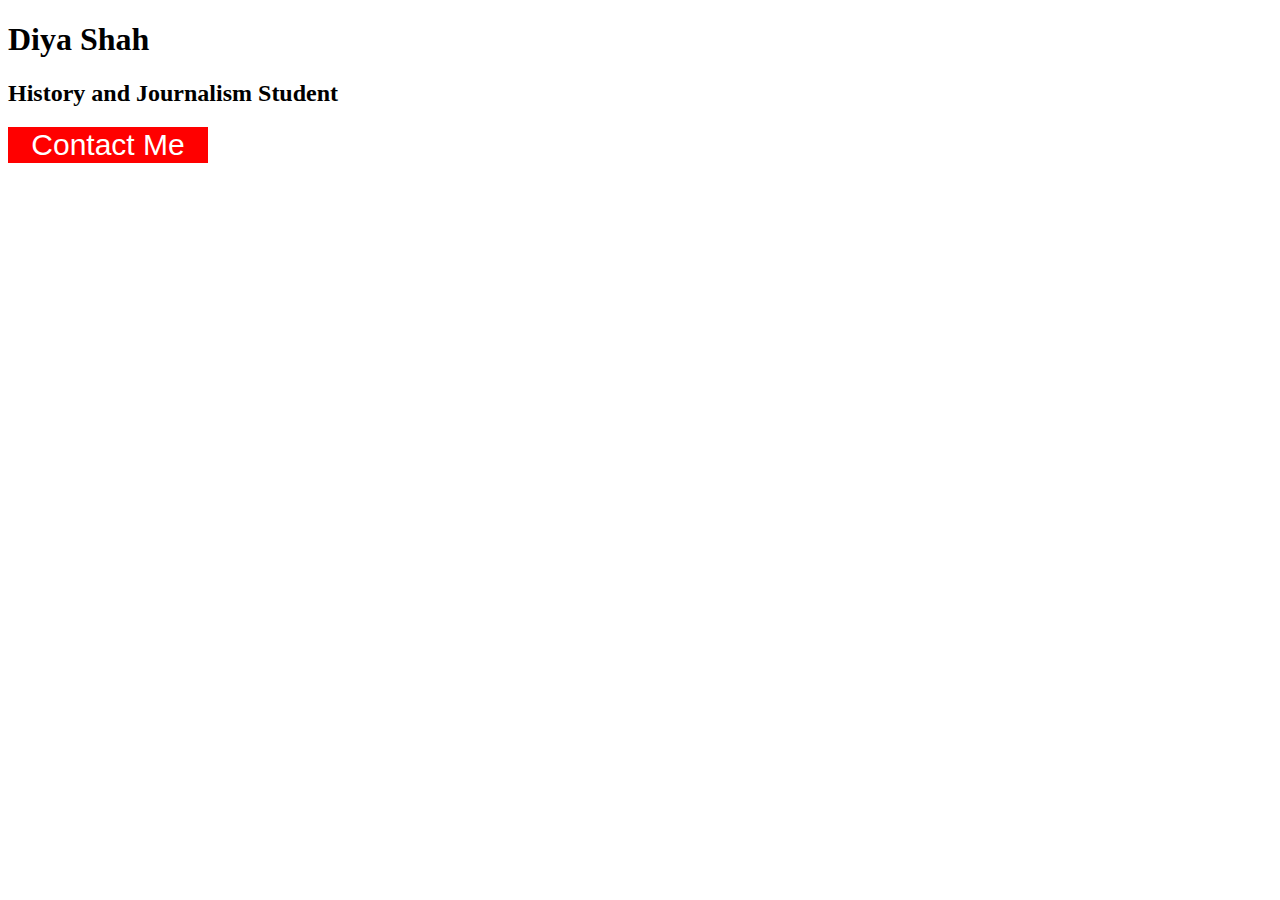
<file: button-assignment/index.html>
<!DOCTYPE html>
<html lang="en">
    <head>
        <title>Diya Shah Button</title>
        <link href="style.css" rel="stylesheet" />
    </head>

    <body>
        <h1>Diya Shah</h1>
        <h2>History and Journalism Student</h2>
        <button class="red-button">Contact Me</button>
    </body>
</html>
</file>
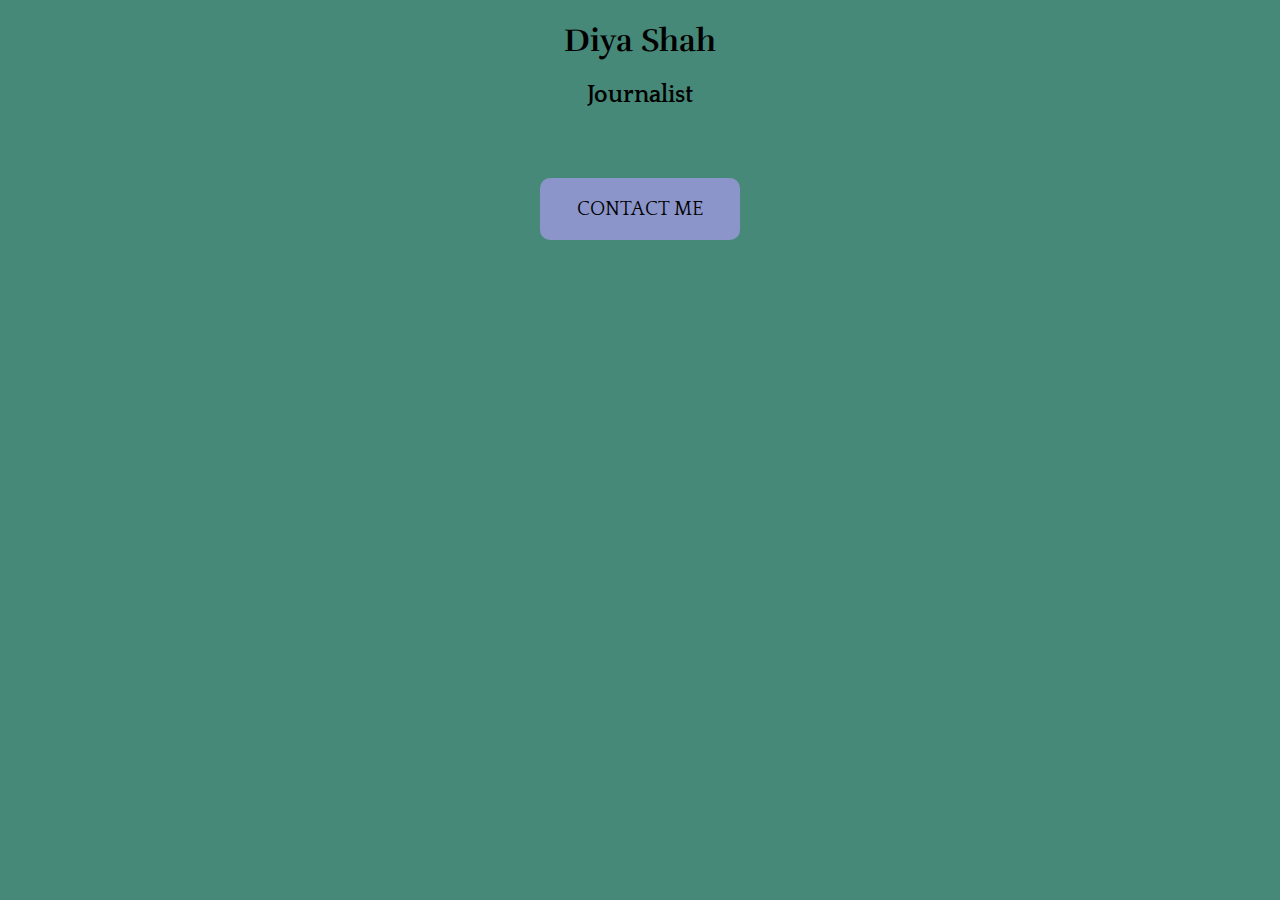
<file: contact-button-assignment/index.html>
<!DOCTYPE html>
<html lang="en">
    <head>
        <link href="style.css" rel="stylesheet" />
        <link rel="preconnect" href="https://fonts.googleapis.com" />
        <link rel="preconnect" href="https://fonts.gstatic.com" crossorigin />
        <link
            href="https://fonts.googleapis.com/css2?family=Quattrocento:wght@400;700&family=Rufina:wght@400;700&family=Space+Mono&display=swap"
            rel="stylesheet" />
        <title>Diya Shah Button</title>
    </head>

    <body>
        <h1>Diya Shah</h1>
        <h2>Journalist</h2>
        <button>Contact Me</button>
    </body>
</html>
</file>
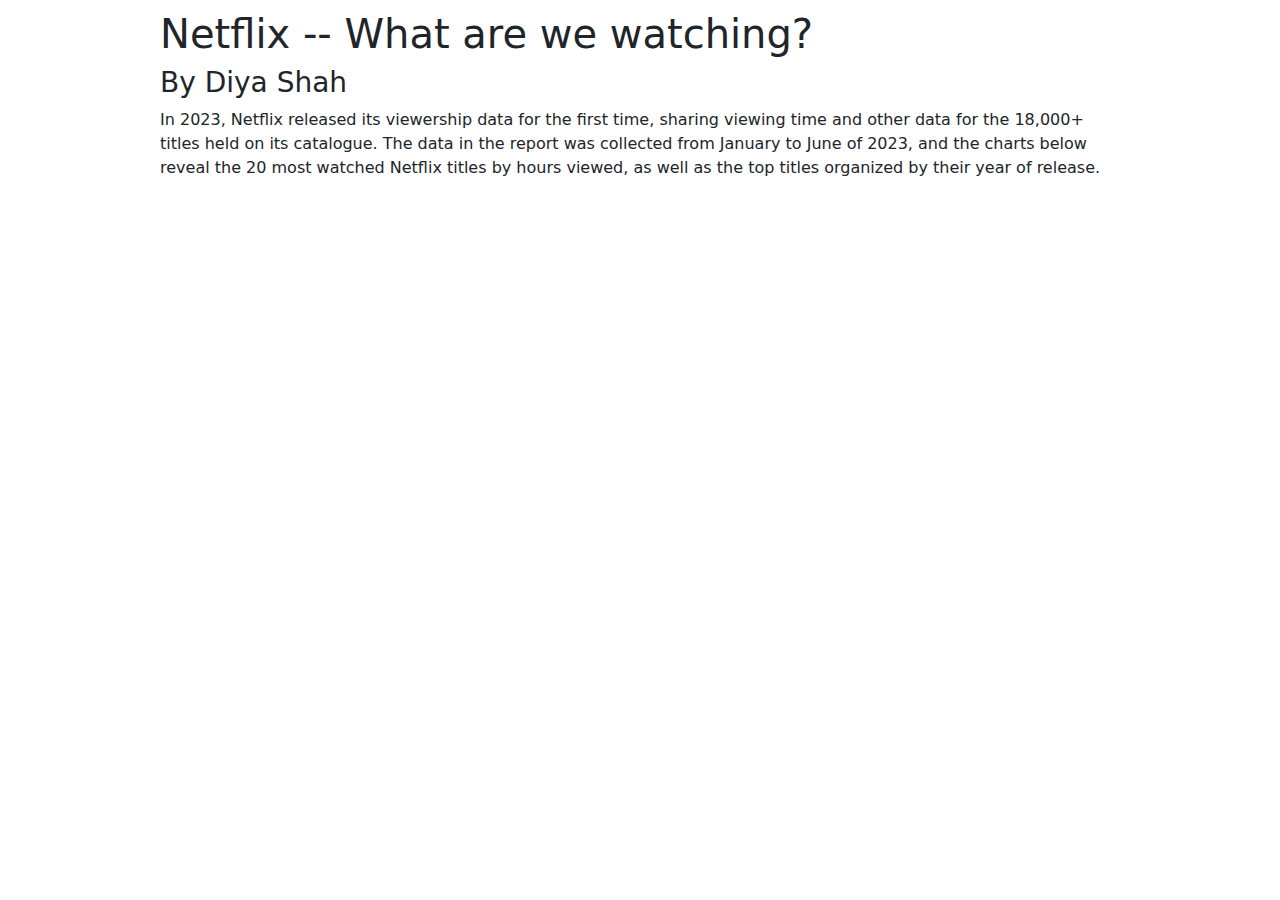
<file: data-viz-project/index.html>
<!DOCTYPE html>
<html lang="en">
 
<head>
    
    <meta charset="utf-8">
    <meta name="viewport" content="width=device-width, initial-scale=1, shrink-to-fit=no">

<!-- Bootstrap CSS -->
<link href="https://cdn.jsdelivr.net/npm/bootstrap@5.3.3/dist/css/bootstrap.min.css" rel="stylesheet" integrity="sha384-QWTKZyjpPEjISv5WaRU9OFeRpok6YctnYmDr5pNlyT2bRjXh0JMhjY6hW+ALEwIH" crossorigin="anonymous">

        <style type="text/css">
            body {
                width:75%;
                margin:auto;
                padding:10px 0px 0px 0px;
            }
        </style>    

</head>

<body>

    <h1>Netflix -- What are we watching?</h1>
    <h2></h2>
    <h3>By Diya Shah</h3>
    <p>In 2023, Netflix released its viewership data for the first time, sharing viewing time and other data for the 18,000+ titles held on its catalogue. The data in the report was collected from January to June of 2023, and the charts below reveal the 20 most watched Netflix titles by hours viewed, as well as the top titles organized by their year of release.  </p>

<div class="flourish-embed flourish-chart" data-src="visualisation/17657537"><script src="https://public.flourish.studio/resources/embed.js"></script></div>
<div class="flourish-embed flourish-chart" data-src="visualisation/17659049"><script src="https://public.flourish.studio/resources/embed.js"></script></div>
</body>
    
</html>
</file>
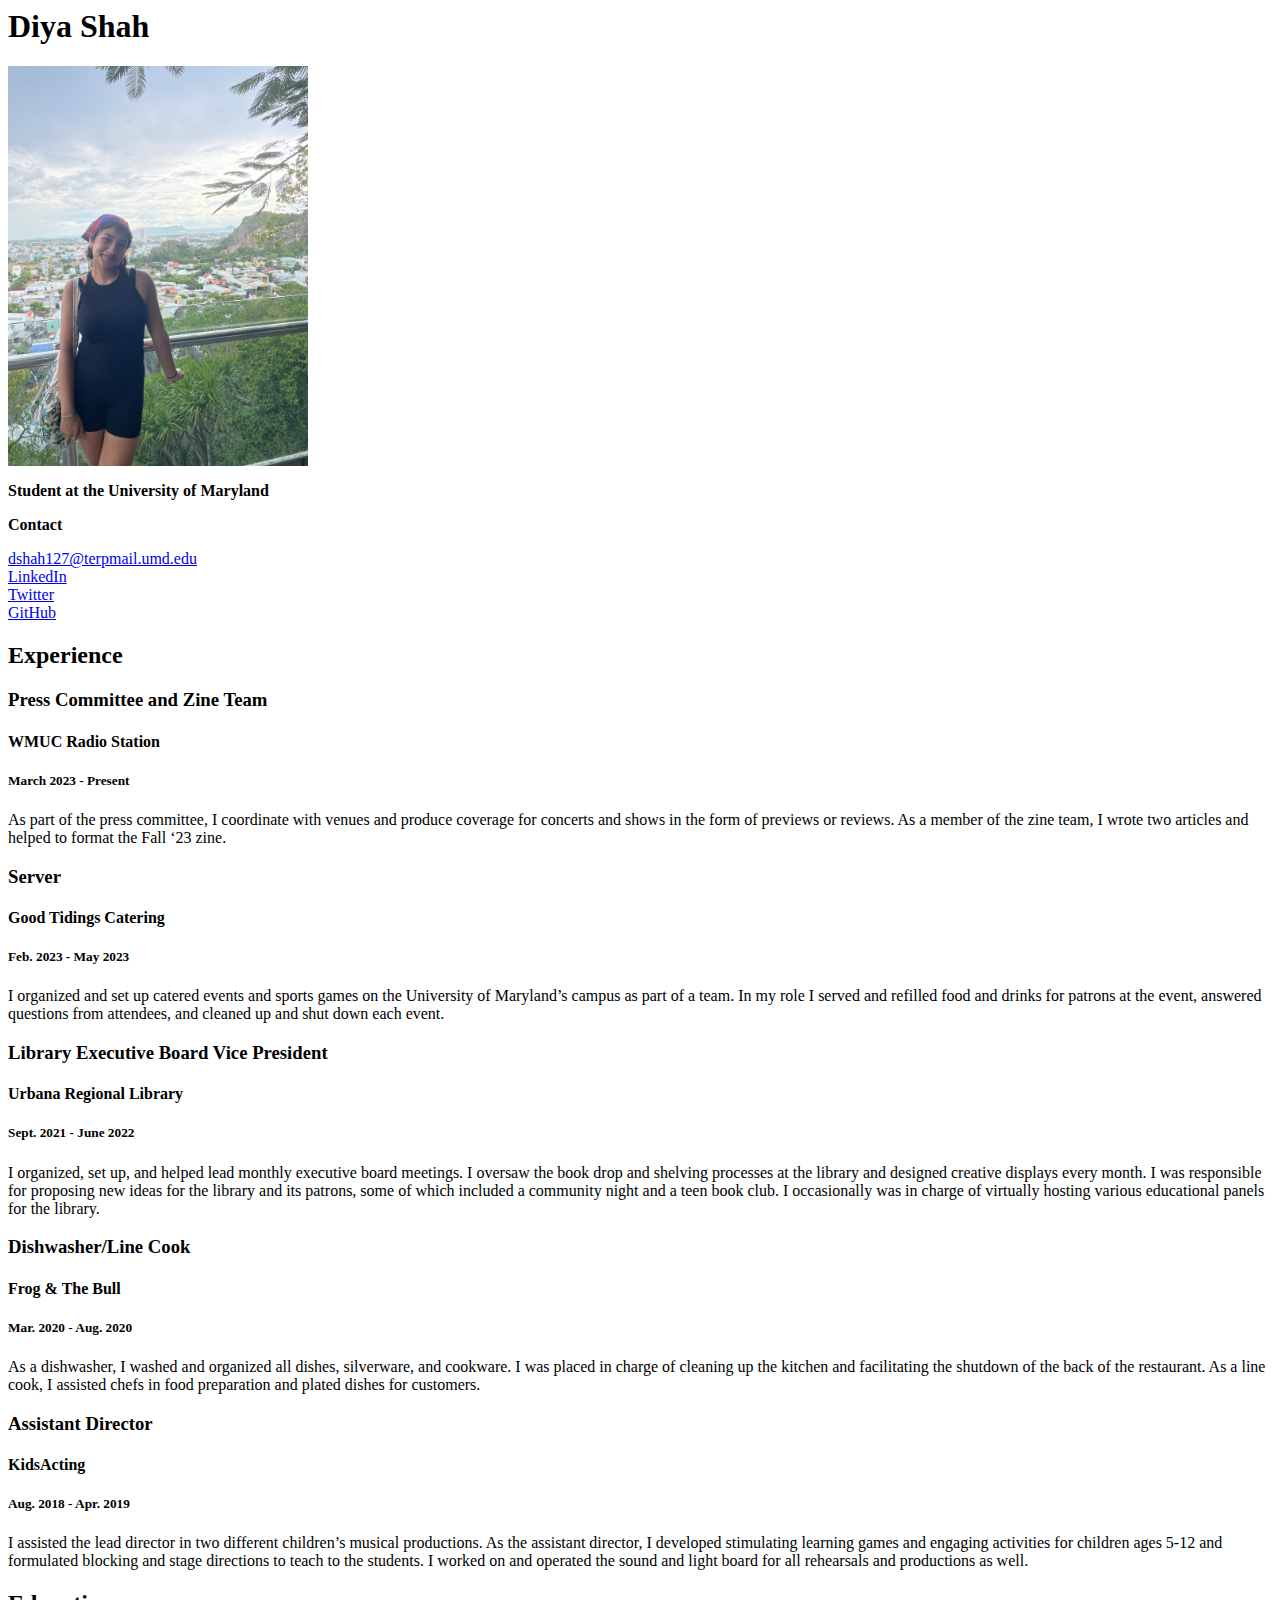
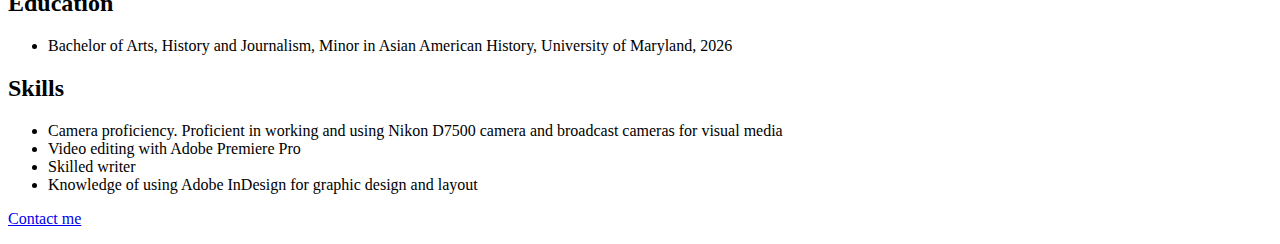
<file: resume.html>
<html>
    <head>
        <title>Diya Shah Resume</title>
    </head>
    <body>
        <!--I built this myself!-->

        <h1>Diya Shah</h1>
        <img src="IMG_1529 2.jpeg" width="300" alt="A photo of Diya Shah" />
        <p><strong>Student at the University of Maryland</strong></p>

        <div id="contact">
            <p><strong>Contact</strong></p>
            <a href="mailto:dshah127@terpmail.umd.edu"
                >dshah127@terpmail.umd.edu</a
            ><br />
            <a href="www.linkedin.com/in/diya-shah-1652a8297" target="_blank"
                >LinkedIn</a
            ><br />
            <a href="https://twitter.com/diyas319" target="_blank">Twitter</a
            ><br />
            <a href="https://github.com/dshah0319" target="_blank">GitHub</a>
        </div>

        <h2>Experience</h2>
        <h3>Press Committee and Zine Team</h3>
        <h4>WMUC Radio Station</h4>
        <h5>March 2023 - Present</h5>
        <p>
            As part of the press committee, I coordinate with venues and produce
            coverage for concerts and shows in the form of previews or reviews.
            As a member of the zine team, I wrote two articles and helped to
            format the Fall ‘23 zine.
        </p>

        <h3>Server</h3>
        <h4>Good Tidings Catering</h4>
        <h5>Feb. 2023 - May 2023</h5>
        <p>
            I organized and set up catered events and sports games on the
            University of Maryland’s campus as part of a team. In my role I
            served and refilled food and drinks for patrons at the event,
            answered questions from attendees, and cleaned up and shut down each
            event.
        </p>

        <h3>Library Executive Board Vice President</h3>
        <h4>Urbana Regional Library</h4>
        <h5>Sept. 2021 - June 2022</h5>
        <p>
            I organized, set up, and helped lead monthly executive board
            meetings. I oversaw the book drop and shelving processes at the
            library and designed creative displays every month. I was
            responsible for proposing new ideas for the library and its patrons,
            some of which included a community night and a teen book club. I
            occasionally was in charge of virtually hosting various educational
            panels for the library.
        </p>

        <h3>Dishwasher/Line Cook</h3>
        <h4>Frog & The Bull</h4>
        <h5>Mar. 2020 - Aug. 2020</h5>
        <p>
            As a dishwasher, I washed and organized all dishes, silverware, and
            cookware. I was placed in charge of cleaning up the kitchen and
            facilitating the shutdown of the back of the restaurant. As a line
            cook, I assisted chefs in food preparation and plated dishes for
            customers.
        </p>

        <h3>Assistant Director</h3>
        <h4>KidsActing</h4>
        <h5>Aug. 2018 - Apr. 2019</h5>
        <p>
            I assisted the lead director in two different children’s musical
            productions. As the assistant director, I developed stimulating
            learning games and engaging activities for children ages 5-12 and
            formulated blocking and stage directions to teach to the students. I
            worked on and operated the sound and light board for all rehearsals
            and productions as well.
        </p>

        <h2>Education</h2>
        <ul>
            <li>
                Bachelor of Arts, History and Journalism, Minor in Asian
                American History, University of Maryland, 2026
            </li>
        </ul>
        <h2>Skills</h2>
        <ul>
            <li>
                Camera proficiency. Proficient in working and using Nikon D7500
                camera and broadcast cameras for visual media
            </li>
            <li>Video editing with Adobe Premiere Pro</li>
            <li>Skilled writer</li>
            <li>
                Knowledge of using Adobe InDesign for graphic design and layout
            </li>
        </ul>

        <p><a href="#contact">Contact me</a></p>
    </body>
</html>
</file>
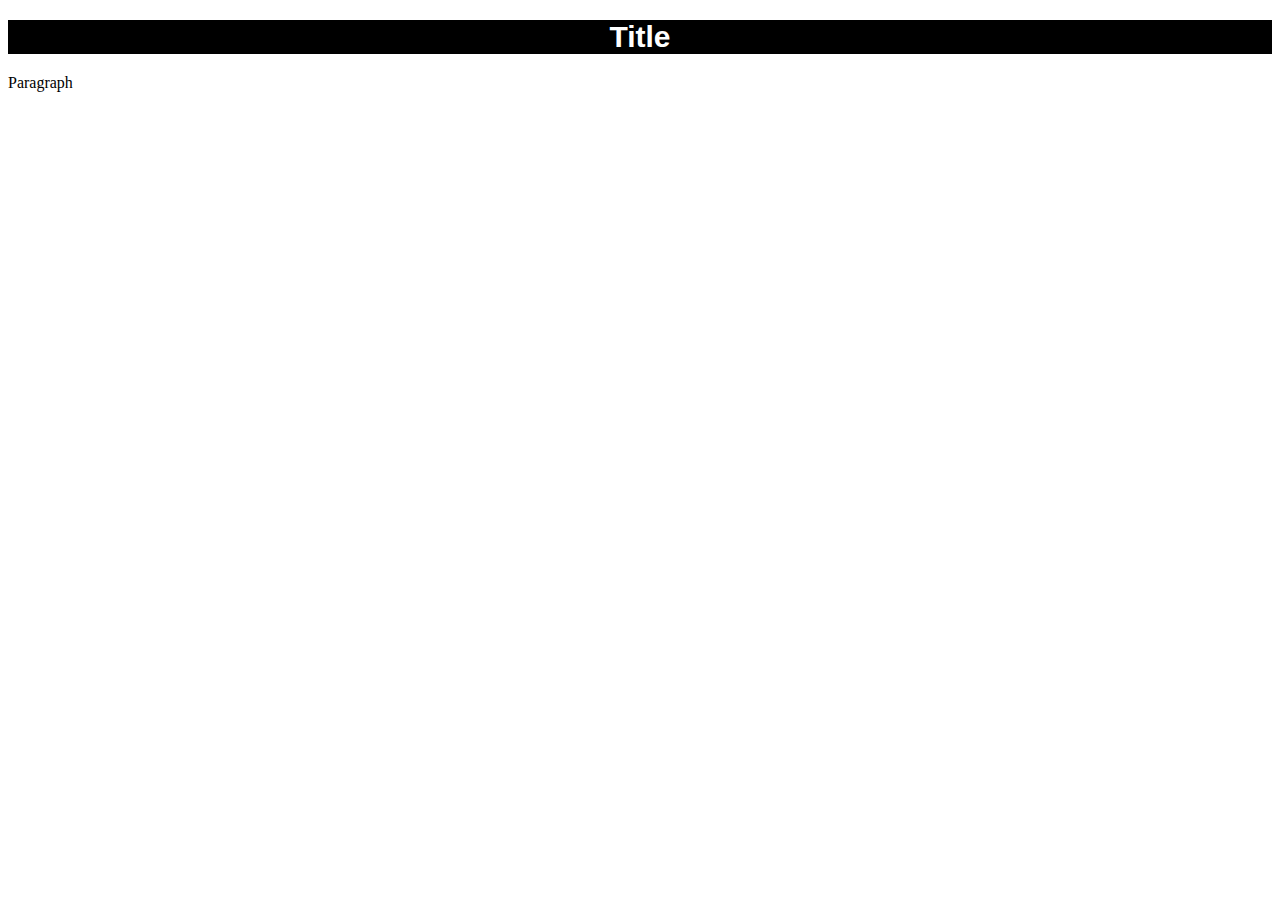
<file: styling-assignment/style-text.html>
<!DOCTYPE html>
<html lang="en">
    <head>
        <title>Stytled Text</title>
        <link href='style.css' rel='stylesheet'>
    </head>

    <body>
        <h1>
            Title
        </h1>
        <p>Paragraph</p>
    </body>
</html>
</file>
<file: button-assignment/style.css>
.red-button {
    background-color: red;
    color: white;
    font-size: 30px;
    border: none;
    width: 200px;
}
</file>
<file: contact-button-assignment/style.css>
/*
MY COLOR PALETTE
Color 1 - #f5d5ed
Color 2 - #ebb9df
Color 3 - #d991ba
Color 4 - #6f65a4
Color 5 - #478978
*/

body {
    background-color: #478978;
    text-align: center;
    
}

button {
    background-color: #8b95c9;
    color: black;
    font-family: "Quattrocento", serif;
    width: 200px;
    padding: 20px;
    margin: 50px;
    font-size: 20px;
    text-transform: uppercase;
    border: none;
    border-radius: 10px;
}

button:hover {
    background-color: #d991ba;
}

h1 {
    font-family: "Rufina", serif;
    
    
}

h2 {
    font-family: "Quattrocento", serif;
}
</file>
<file: styling-assignment/style.css>
h1 {
    background-color: black;
    color: white;
    font-family: arial;
    font-size: 30px;
    text-align: center;
}
</file>
